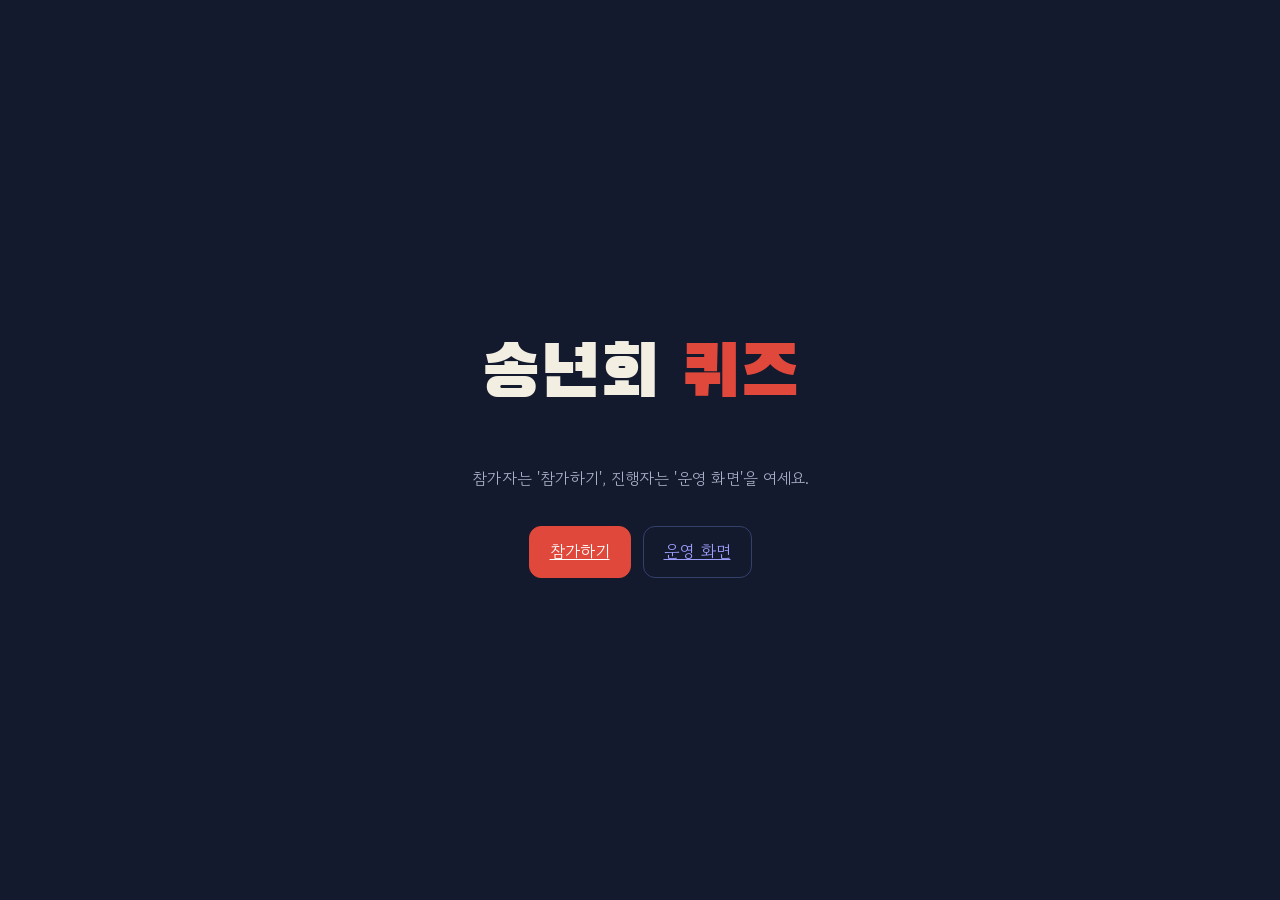
<file: index.html>
<!doctype html>
<html lang="ko">
<head>
<meta charset="utf-8">
<meta name="viewport" content="width=device-width,initial-scale=1,viewport-fit=cover">
<title>송년회 퀴즈</title>
<link rel="stylesheet" href="shared/ui.css">
<style>
  body { display: flex; flex-direction: column; justify-content: center; align-items: center; gap: 20px; text-align: center; }
  h1 { margin: 0; font-family: var(--display); font-weight: 400; font-size: clamp(2.4rem, 8vw, 4.5rem); }
  h1 span { color: var(--dancheong); }
  .links { display: flex; gap: 12px; flex-wrap: wrap; justify-content: center; }
</style>
</head>
<body>
  <h1>송년회 <span>퀴즈</span></h1>
  <p class="muted">참가자는 '참가하기', 진행자는 '운영 화면'을 여세요.</p>
  <div class="links">
    <a class="btn primary" id="play" href="play/">참가하기</a>
    <a class="btn" id="host" href="host/">운영 화면</a>
  </div>
  <script>
    // ?mock=1 을 그대로 넘겨 줌
    if (location.search) for (const id of ["play", "host"]) { const a = document.getElementById(id); a.href += location.search; }
  </script>
</body>
</html>
</file>
<file: shared/ui.css>
/* 공통 화면 스타일. 프로젝터와 휴대폰 모두 어두운 단일 테마. 게임 모듈도 이 토큰을 씁니다. */
@import url("https://fonts.googleapis.com/css2?family=Black+Han+Sans&family=Gowun+Dodum&family=IBM+Plex+Mono:wght@500;600&display=swap");

:root {
  --night: #141a2e;
  --night-2: #1d2540;
  --line: #33406a;
  --paper: #f3eee2;
  --muted: #a9b0c8;
  --dancheong: #e0483c;
  --pine: #2fa37c;
  --gold: #f2c14e;
  --display: "Black Han Sans", "Apple SD Gothic Neo", "Malgun Gothic", sans-serif;
  --body: "Gowun Dodum", "Apple SD Gothic Neo", "Malgun Gothic", sans-serif;
  --mono: "IBM Plex Mono", ui-monospace, monospace;
  --emoji: "Apple Color Emoji", "Segoe UI Emoji", "Noto Color Emoji", sans-serif;
  color-scheme: dark;
}
* { box-sizing: border-box; }
html, body { height: 100%; margin: 0; }
body {
  background: var(--night); color: var(--paper);
  font-family: var(--body); font-size: 16px; line-height: 1.5;
  padding-left: max(16px, env(safe-area-inset-left, 0px));
  padding-right: max(16px, env(safe-area-inset-right, 0px));
  padding-top: max(12px, env(safe-area-inset-top, 0px));
  padding-bottom: max(12px, env(safe-area-inset-bottom, 0px));
  overflow-x: hidden;
}
button, input { font: inherit; color: inherit; }
button { cursor: pointer; }
button:focus-visible, input:focus-visible { outline: 3px solid var(--gold); outline-offset: 2px; }
[hidden] { display: none !important; }

.brand { font-family: var(--display); font-size: 1.3rem; }
.brand span { color: var(--dancheong); }
.muted { color: var(--muted); }
.mono { font-family: var(--mono); font-variant-numeric: tabular-nums; }
.display { font-family: var(--display); font-weight: 400; }
.emoji { font-family: var(--emoji); }

.pill { display: inline-block; border: 1px solid var(--line); border-radius: 999px; padding: 3px 12px; font-family: var(--mono); font-size: .85rem; color: var(--muted); }
.card { background: var(--night-2); border-radius: 18px; padding: 20px; }

.btn {
  border: 1px solid var(--line); background: transparent;
  padding: 12px 20px; border-radius: 12px; font-size: 1.05rem;
  display: inline-flex; align-items: center; justify-content: center; gap: 8px;
}
.btn:hover { background: color-mix(in srgb, var(--line) 45%, transparent); }
.btn.primary { background: var(--dancheong); border-color: var(--dancheong); color: #fff; }
.btn.primary:hover { background: color-mix(in srgb, var(--dancheong) 85%, #000); }
.btn.good { border-color: var(--pine); color: var(--pine); }
.btn.warn { border-color: var(--gold); color: var(--gold); }
.btn:disabled { opacity: .4; cursor: default; }
.btn kbd { font-family: var(--mono); font-size: .75rem; color: var(--muted); border: 1px solid var(--line); border-radius: 5px; padding: 1px 6px; }
.btn.primary kbd { color: #ffe3df; border-color: #ff9d94; }

.field {
  width: 100%; background: var(--night); border: 1px solid var(--line); border-radius: 12px;
  padding: 14px 16px; font-size: 1.15rem; color: var(--paper);
}
.field:focus { border-color: var(--gold); outline: none; }

.mock-banner {
  position: fixed; left: 0; right: 0; bottom: 0; z-index: 50;
  background: var(--gold); color: #1b1b1b; text-align: center; font-size: .8rem;
  padding: 4px 16px calc(4px + env(safe-area-inset-bottom, 0px));
}

@media (prefers-reduced-motion: reduce) { *, *::before, *::after { animation: none !important; transition: none !important; } }

/* 규칙·설명 불릿 목록. 가운데 정렬된 화면 안에서도 글은 왼쪽 정렬 */
ul.rules { list-style: none; margin: 0; padding: 0; display: grid; gap: 6px; text-align: left; color: var(--muted); max-width: 62ch; }
ul.rules li { position: relative; padding-left: 1.1em; }
ul.rules li::before { content: ""; position: absolute; left: 0; top: .62em; width: .4em; height: .4em; border-radius: 50%; background: var(--gold); }
ul.rules b { color: var(--paper); font-weight: 700; }
</file>
